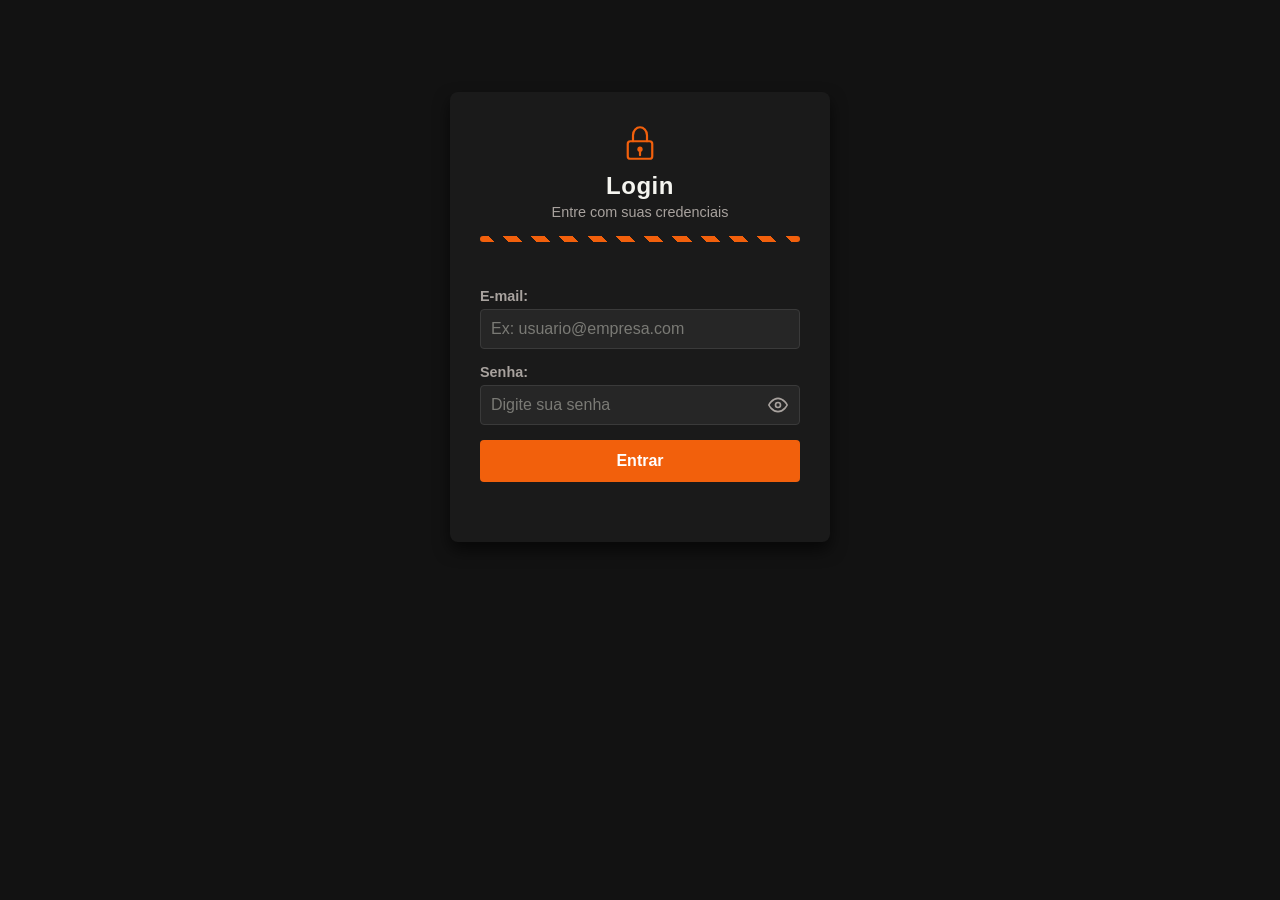
<file: index.html>
<!DOCTYPE html>
<html lang="pt-BR">
<head>
    <meta charset="UTF-8">
    <meta name="viewport" content="width=device-width, initial-scale=1.0">
    <title>Login - Sistema de Gestão de Cargas</title>
    <link rel="stylesheet" href="style.css">
</head>
<body>
    <div class="container login-container">
        <header>
            <div class="header-icon">
                <svg viewBox="0 0 48 48" fill="none" xmlns="http://www.w3.org/2000/svg">
                    <rect x="10" y="22" width="28" height="20" rx="3" stroke="#f2600c" stroke-width="2.5"/>
                    <path d="M16 22V15C16 9.5 20 6 24 6C28 6 32 9.5 32 15V22" stroke="#f2600c" stroke-width="2.5" stroke-linecap="round"/>
                    <circle cx="24" cy="31" r="3" fill="#f2600c"/>
                    <path d="M24 34V38" stroke="#f2600c" stroke-width="2.5" stroke-linecap="round"/>
                </svg>
            </div>
            <h1>Login</h1>
            <p>Entre com suas credenciais</p>
            <div class="hazard-stripe"></div>
        </header>

        <section class="form-section">
            <form id="loginForm">
                <div class="input-group full-width">
                    <label for="email">E-mail:</label>
                    <input type="email" id="email" placeholder="Ex: usuario@empresa.com" required>
                </div>

              <div class="input-group full-width">
                    <label for="senha">Senha:</label>
                    <div class="password-wrapper">
                        <input type="password" id="senha" placeholder="Digite sua senha" required>
                        <button type="button" id="togglePassword" class="eye-btn" title="Mostrar senha">
                            <svg viewBox="0 0 24 24" fill="none" stroke="currentColor" stroke-width="2" stroke-linecap="round" stroke-linejoin="round">
                                <path d="M1 12s4-8 11-8 11 8 11 8-4 8-11 8-11-8-11-8z"></path>
                                <circle cx="12" cy="12" r="3"></circle>
                            </svg>
                        </button>
                    </div>
                </div>

                <button type="submit">Entrar</button>
            </form>

            <div id="errorMessage" class="error-message" style="display: none;"></div>
        </section>
    </div>

    <script src="login.js"></script>
</body>
</html>
</file>
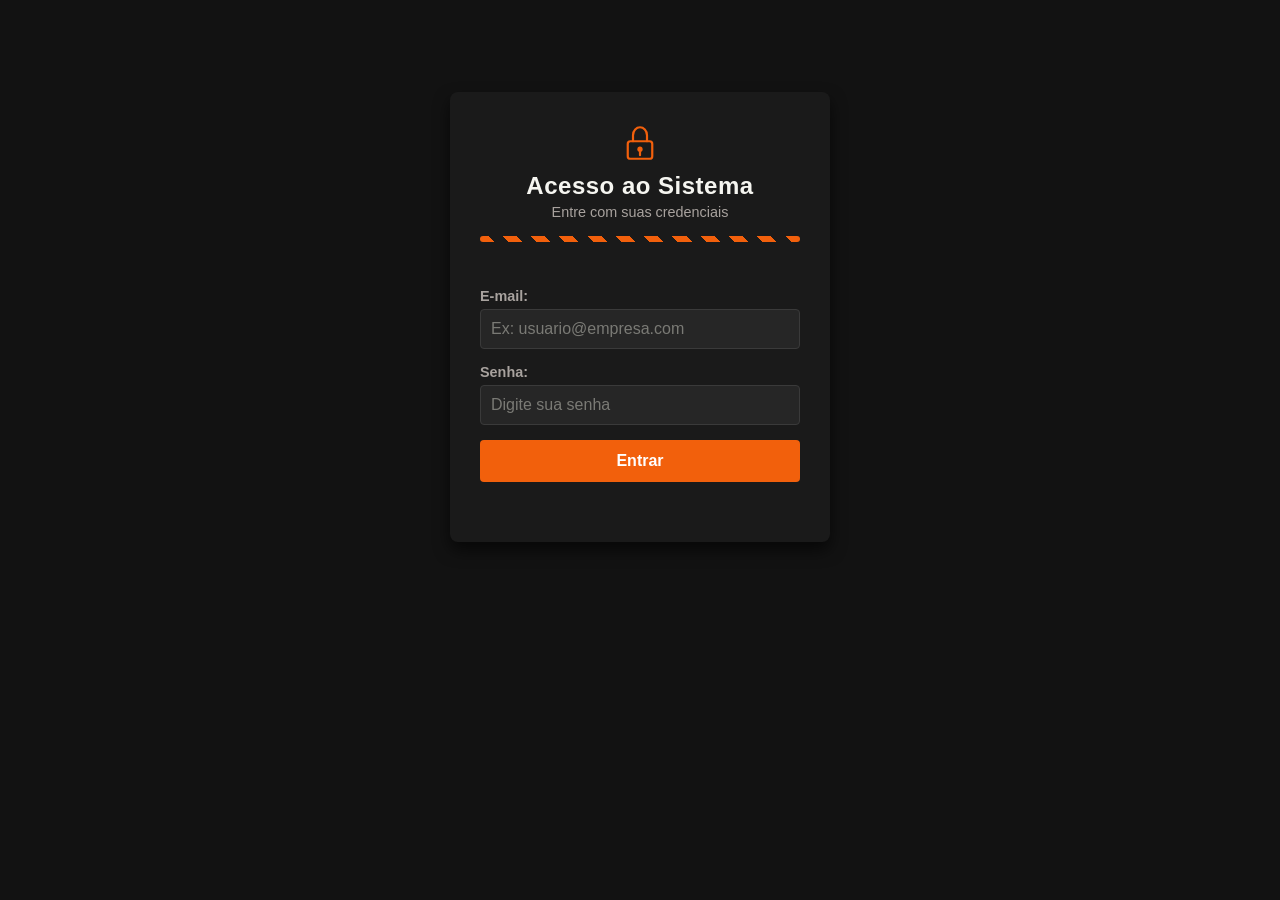
<file: login.html>
<!DOCTYPE html>
<html lang="pt-BR">
<head>
    <meta charset="UTF-8">
    <meta name="viewport" content="width=device-width, initial-scale=1.0">
    <title>Login - Sistema de Gestão de Cargas</title>
    <link rel="stylesheet" href="style.css">
</head>
<body>
    <div class="container login-container">
        <header>
            <div class="header-icon">
                <svg viewBox="0 0 48 48" fill="none" xmlns="http://www.w3.org/2000/svg">
                    <rect x="10" y="22" width="28" height="20" rx="3" stroke="#f2600c" stroke-width="2.5"/>
                    <path d="M16 22V15C16 9.5 20 6 24 6C28 6 32 9.5 32 15V22" stroke="#f2600c" stroke-width="2.5" stroke-linecap="round"/>
                    <circle cx="24" cy="31" r="3" fill="#f2600c"/>
                    <path d="M24 34V38" stroke="#f2600c" stroke-width="2.5" stroke-linecap="round"/>
                </svg>
            </div>
            <h1>Acesso ao Sistema</h1>
            <p>Entre com suas credenciais</p>
            <div class="hazard-stripe"></div>
        </header>

        <section class="form-section">
            <form id="loginForm">
                <div class="input-group full-width">
                    <label for="email">E-mail:</label>
                    <input type="email" id="email" placeholder="Ex: usuario@empresa.com" required>
                </div>

                <div class="input-group full-width">
                    <label for="senha">Senha:</label>
                    <input type="password" id="senha" placeholder="Digite sua senha" required>
                </div>

                <button type="submit">Entrar</button>
            </form>

            <div id="errorMessage" class="error-message" style="display: none;"></div>
        </section>
    </div>

    <script src="login.js"></script>
</body>
</html>
</file>
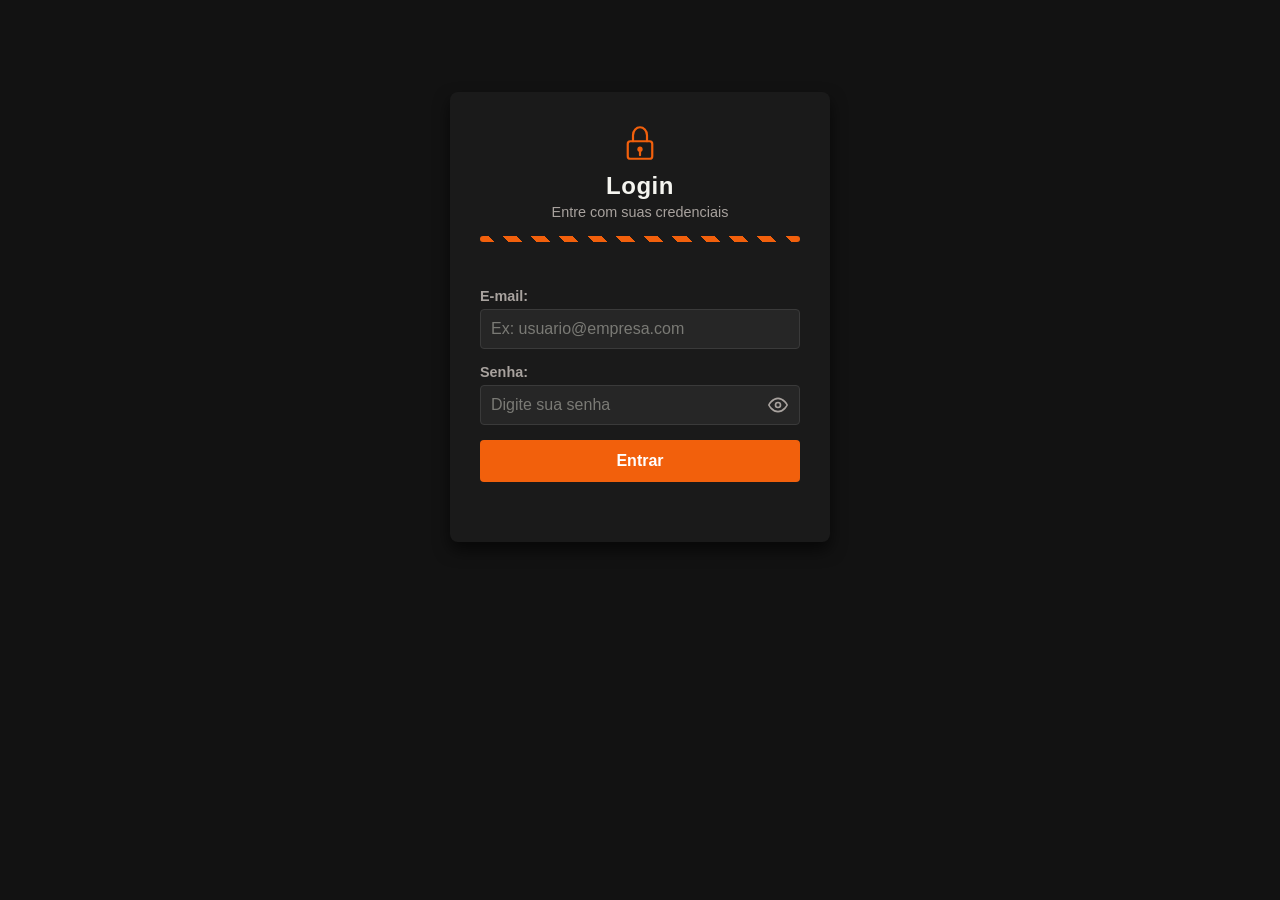
<file: logistica.html>
<!DOCTYPE html>
<html lang="pt-BR">
<head>
    <meta charset="UTF-8">
    <meta name="viewport" content="width=device-width, initial-scale=1.0">
    <title>Gestão de Cargas e Documentos</title>
    <link rel="stylesheet" href="style.css">
</head>
<body>
    <div class="container">
        <div class="topbar">
            <div class="user-info">
                <span id="loggedUserLabel"></span>
                <button type="button" id="logoutButton">Sair</button>
            </div>
        </div>

        <header>
            <div class="header-icon">
                <svg viewBox="0 0 48 48" fill="none" xmlns="http://www.w3.org/2000/svg">
                    <path d="M24 4L44 14V34L24 44L4 34V14L24 4Z" stroke="#f2600c" stroke-width="2.5" stroke-linejoin="round"/>
                    <path d="M4 14L24 24L44 14" stroke="#f2600c" stroke-width="2.5" stroke-linejoin="round"/>
                    <path d="M24 24V44" stroke="#f2600c" stroke-width="2.5" stroke-linejoin="round"/>
                    <path d="M14 9L34 19" stroke="#f2600c" stroke-width="2.5" stroke-linecap="round"/>
                </svg>
            </div>
            <h1>Sistema de Gestão de Cargas</h1>
            <p>Validação e emissão de minutas operacionais</p>
            <div class="hazard-stripe"></div>
        </header>

       <section class="menu-bar">
            <div class="search-container">
                <input type="text" id="searchInput" placeholder="Buscar por NF ou OS...">
                <button type="button" id="searchButton" title="Buscar">
                    <svg viewBox="0 0 24 24" fill="none" stroke="currentColor" stroke-width="2" stroke-linecap="round" stroke-linejoin="round">
                        <circle cx="11" cy="11" r="8"></circle>
                        <line x1="21" y1="21" x2="16.65" y2="16.65"></line>
                    </svg>
                </button>
            </div>
        </section>

        <section class="form-section">
            <h2>Cadastrar Nova Carga (CTRC)</h2>
            <form id="cargaForm">
                <div class="input-group">
                    <label for="serviceOrderNumber">Número da OS:</label>
                    <input type="text" id="serviceOrderNumber" placeholder="Ex: OS-4521" required>
                </div>

                <div class="input-group">
                    <label for="invoiceNumber">Número da NF:</label>
                    <input type="text" id="invoiceNumber" placeholder="Ex: 987654" required>
                </div>

                <div class="input-group">
                    <label for="payer">Pagador do Frete:</label>
                    <select id="payer" required>
                        <option value="">Selecione...</option>
                        <option value="Remetente (CIF)">Remetente (CIF)</option>
                        <option value="Destinatário (FOB)">Destinatário (FOB)</option>
                    </select>
                </div>

                <div class="input-group">
                    <label for="productDescription">Descrição da Mercadoria:</label>
                    <input type="text" id="productDescription" placeholder="Ex: Eletrônicos, Peças" required>
                </div>

                <div class="input-group">
                    <label for="transportMode">Modal de Transporte:</label>
                    <select id="transportMode" required>
                        <option value="">Selecione...</option>
                        <option value="Rodoviário">Rodoviário</option>
                        <option value="Aéreo">Aéreo</option>
                    </select>
                </div>

                <div class="input-group">
                    <label for="weight">Peso (kg):</label>
                    <input type="number" id="weight" step="0.1" placeholder="Ex: 150.5" required>
                </div>

                <div class="input-group">
                    <label for="destination">Destino (Cidade/UF):</label>
                    <input type="text" id="destination" placeholder="Ex: Guarulhos - SP" required>
                </div>
                
                <div class="input-group">
                    <label for="hasQuote">Tem cotação para esta NF?</label>
                    <select id="hasQuote" required>
                        <option value="">Selecione...</option>
                        <option value="sim">Sim</option>
                        <option value="nao">Não</option>
                    </select>
                </div>

                <!-- Só aparece quando há cotação -->
                <div class="input-group" id="quoteNumberGroup" style="display: none;">
                    <label for="quoteNumber">Número da Cotação:</label>
                    <input type="text" id="quoteNumber" placeholder="Ex: COT-99882">
                </div>

                <!-- Mostra a tabela sugerida quando não há cotação -->
                <div class="input-group" id="priceTableGroup" style="display: none;">
                    <label for="priceTablePreview">Regra de Precificação:</label>
                    <input type="text" id="priceTablePreview" readonly>
                </div>

                <button type="submit">Validar e Liberar Minuta</button>
            </form>

            <div id="errorMessage" class="error-message" style="display: none;"></div>
        </section>

        <section class="table-section">
            <h2>Cargas Liberadas</h2>
            <div style="overflow-x: auto;">
                <table>
                    <thead>
                        <tr>
                            <th>OS</th>
                            <th>NF</th>
                            <th>CT-e</th>
                            <th>Descrição</th>
                            <th>Pagador</th>
                            <th>Precificação</th>
                            <th>Ref.</th>
                            <th>Status</th>
                        </tr>
                    </thead>
                    <tbody id="tabelaCargas">
                        <!-- Linhas dinâmicas -->
                    </tbody>
                </table>
            </div>
        </section>
    </div>

    <script src="script.js"></script>
</body>
</html>
</file>
<file: style.css>
:root {
    --bg-body: #121212;
    --bg-container: #1a1a1a;
    --bg-input: #262626;
    --bg-table-head: #262626;
    --bg-card: #202020;
    --accent-orange: #f2600c;
    --accent-orange-hover: #d14e02;
    --text-primary: #f5f5f0;
    --text-muted: #a8a29e;
    --text-placeholder: #7a7a75;
    --border-subtle: #3a3a3a;
    --status-ok-text: #75b798;
    --status-ok-bg: rgba(25, 135, 84, 0.2);
    --status-ok-border: #198754;
    --error-text: #f1aeb5;
    --error-bg: rgba(220, 53, 69, 0.15);
    --error-border: #dc3545;
}

* {
    margin: 0;
    padding: 0;
    box-sizing: border-box;
    font-family: 'Segoe UI', Tahoma, Geneva, Verdana, sans-serif;
}

body {
    background-color: var(--bg-body);
    color: var(--text-primary);
    padding: 20px;
}

.container {
    max-width: 900px;
    margin: 0 auto;
    background-color: var(--bg-container);
    padding: 30px;
    border-radius: 8px;
    box-shadow: 0 8px 16px rgba(0, 0, 0, 0.6);
}

.login-container {
    max-width: 380px;
    margin-top: 8vh;
}

.full-width {
    grid-column: span 2;
}

header {
    text-align: center;
    margin-bottom: 30px;
    padding-bottom: 16px;
}

.header-icon {
    display: flex;
    justify-content: center;
    margin-bottom: 8px;
}

.header-icon svg {
    width: 42px;
    height: 42px;
}

header h1 {
    color: var(--text-primary);
    font-size: 1.5rem;
    letter-spacing: 0.5px;
}

header p {
    color: var(--text-muted);
    margin-top: 4px;
    font-size: 0.9rem;
}

.hazard-stripe {
    height: 6px;
    margin-top: 16px;
    border-radius: 3px;
    background: repeating-linear-gradient(
        45deg,
        var(--accent-orange),
        var(--accent-orange) 10px,
        #1a1a1a 10px,
        #1a1a1a 20px
    );
}

.form-section, .table-section {
    margin-bottom: 30px;
}

.topbar {
    display: flex;
    justify-content: flex-end;
    margin-bottom: 10px;
}

.menu-bar {
    margin-bottom: 25px;
}

.search-container {
    display: flex;
    align-items: stretch;
}

.search-container #searchInput {
    flex-grow: 1;
    padding: 10px;
    background-color: var(--bg-input);
    color: var(--text-primary);
    border: 1px solid var(--border-subtle);
    border-radius: 4px 0 0 4px; /* Arredonda só o lado esquerdo */
    font-size: 0.95rem;
}

.search-container #searchInput:focus {
    outline: none;
    border-color: var(--accent-orange);
}

.search-container #searchButton {
    grid-column: unset;
    width: auto;
    padding: 0 15px;
    background-color: var(--accent-orange);
    color: #ffffff;
    border: none;
    border-radius: 0 4px 4px 0; /* Arredonda só o lado direito */
    cursor: pointer;
    display: flex;
    align-items: center;
    justify-content: center;
}

.search-container #searchButton svg {
    width: 20px;
    height: 20px;
}

.search-container #searchButton:hover {
    background-color: var(--accent-orange-hover);
}

.user-info {
    display: flex;
    align-items: center;
    gap: 10px;
    white-space: nowrap;
}

.user-info span {
    color: var(--text-muted);
    font-size: 0.85rem;
}

.user-info button {
    grid-column: unset;
    padding: 8px 14px;
    background-color: transparent;
    color: var(--accent-orange);
    border: 1px solid var(--accent-orange);
    font-size: 0.85rem;
}

.user-info button:hover {
    background-color: var(--accent-orange);
    color: #ffffff;
}

h2 {
    font-size: 1.2rem;
    margin-bottom: 15px;
    color: var(--text-primary);
}

h3 {
    font-size: 1rem;
    margin: 15px 0 10px;
    color: var(--text-muted);
}

form {
    display: grid;
    grid-template-columns: 1fr 1fr;
    gap: 15px;
}

.input-group {
    display: flex;
    flex-direction: column;
}

label {
    font-size: 0.9rem;
    font-weight: bold;
    margin-bottom: 5px;
    color: var(--text-muted);
}

input, select {
    padding: 10px;
    background-color: var(--bg-input);
    color: var(--text-primary);
    border: 1px solid var(--border-subtle);
    border-radius: 4px;
    font-size: 1rem;
}

input::placeholder {
    color: var(--text-placeholder);
}

input[readonly] {
    color: #d8b48f;
    background-color: #211c17;
    cursor: default;
}

input:focus, select:focus {
    outline: none;
    border-color: var(--accent-orange);
}

button {
    grid-column: span 2;
    padding: 12px;
    background-color: var(--accent-orange);
    color: #ffffff;
    border: none;
    border-radius: 4px;
    font-size: 1rem;
    font-weight: bold;
    cursor: pointer;
    transition: background-color 0.3s;
}

button:hover {
    background-color: var(--accent-orange-hover);
}

.btn-secondary {
    display: block;
    width: 100%;
    margin-top: 15px;
    background-color: var(--status-ok-border);
}

.btn-secondary:hover {
    background-color: #157a48;
}

.error-message {
    margin-top: 15px;
    padding: 10px 12px;
    background-color: var(--error-bg);
    border: 1px solid var(--error-border);
    color: var(--error-text);
    border-radius: 4px;
    font-size: 0.9rem;
}

table {
    width: 100%;
    border-collapse: collapse;
    margin-top: 10px;
}

th, td {
    padding: 12px;
    text-align: left;
    border-bottom: 1px solid var(--border-subtle);
}

th {
    background-color: var(--bg-table-head);
    color: var(--text-primary);
}

.status-ok {
    color: var(--status-ok-text);
    background-color: var(--status-ok-bg);
    padding: 4px 8px;
    border-radius: 4px;
    font-size: 0.85rem;
    font-weight: bold;
    border: 1px solid var(--status-ok-border);
}

.btn-mini {
    grid-column: unset;
    padding: 5px 10px;
    font-size: 0.8rem;
    background-color: transparent;
    color: var(--accent-orange);
    border: 1px solid var(--accent-orange);
    border-radius: 4px;
    cursor: pointer;
}

.btn-mini:hover {
    background-color: var(--accent-orange);
    color: #ffffff;
}

.os-card {
    background-color: var(--bg-card);
    border: 1px solid var(--border-subtle);
    border-radius: 6px;
    padding: 15px;
    margin-bottom: 12px;
}

.os-card-header {
    display: flex;
    justify-content: space-between;
    align-items: center;
    margin-bottom: 10px;
}

.os-card-header strong {
    color: var(--text-primary);
}

/* --- Estilos do Olho da Senha --- */
.password-wrapper {
    position: relative;
    display: flex;
    align-items: center;
}

.password-wrapper input {
    width: 100%;
    padding-right: 45px; /* Deixa um espaço para o texto não passar por baixo do olho */
}

.eye-btn {
    position: absolute;
    right: 10px;
    background: transparent;
    border: none;
    color: var(--text-muted);
    padding: 0;
    width: 24px;
    height: 24px;
    cursor: pointer;
    display: flex;
    align-items: center;
    justify-content: center;
    grid-column: unset; 
}

.eye-btn:hover {
    background: transparent;
    color: var(--accent-orange);
}

.eye-btn svg {
    width: 20px;
    height: 20px;
}
</file>
